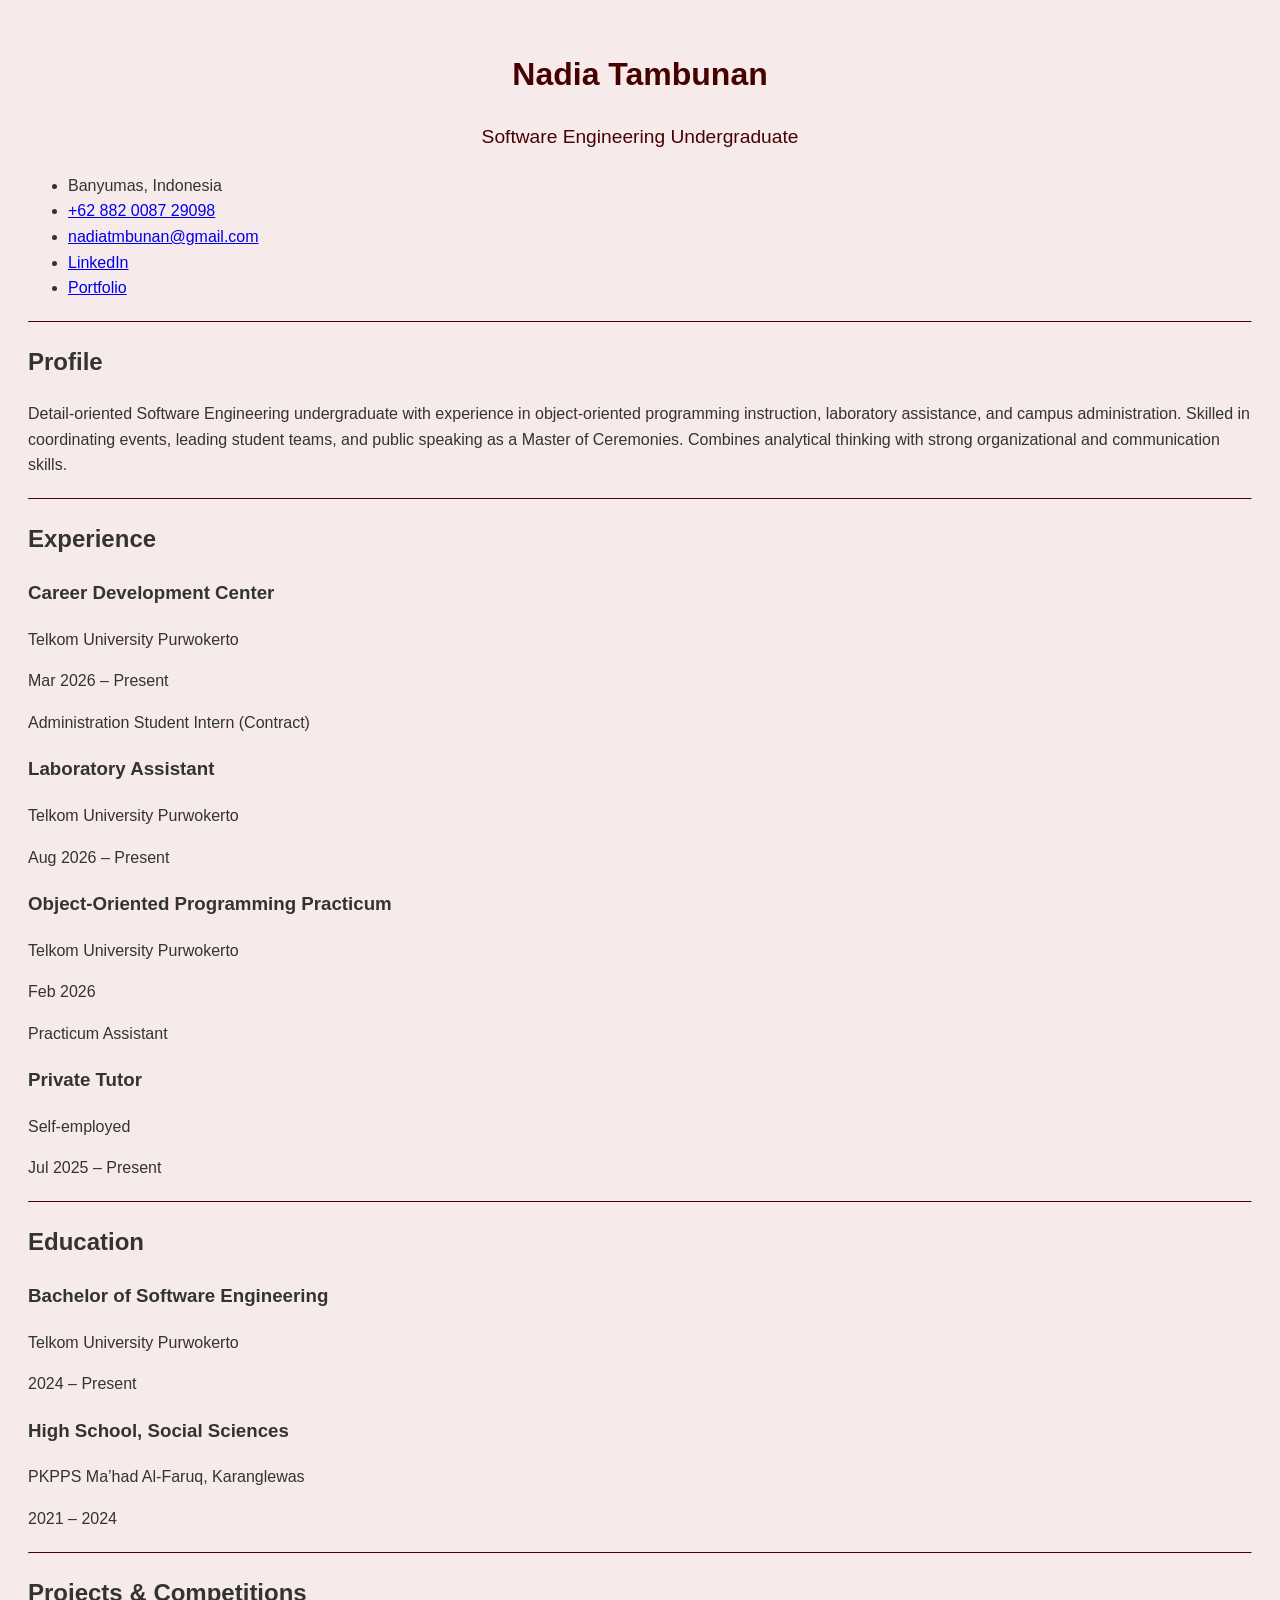
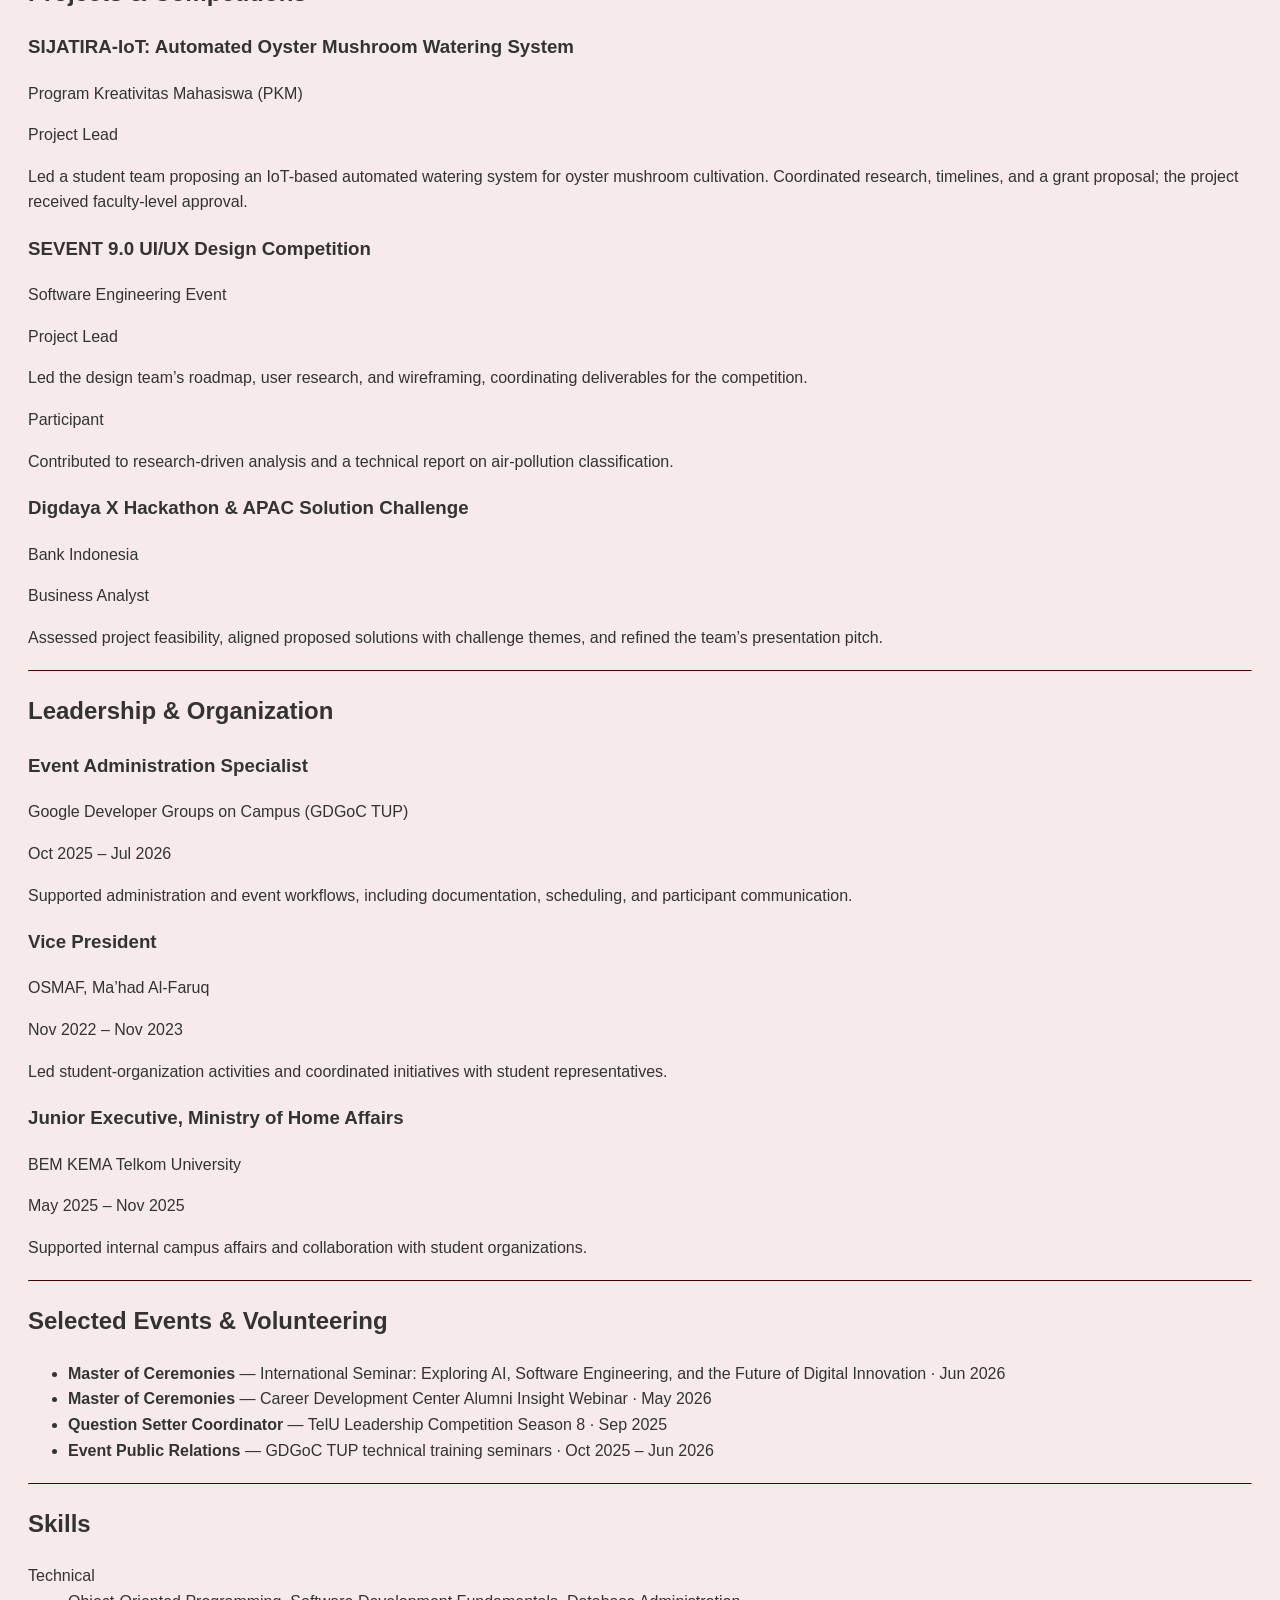
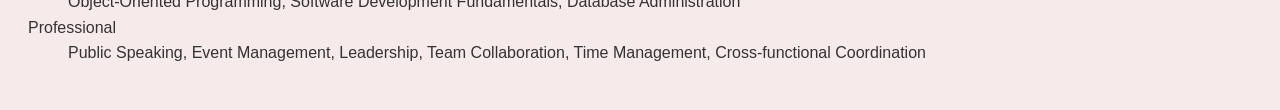
<file: W2/cvnadia.html>
<!doctype html>
<html lang="en">
  <head>
    <meta charset="UTF-8" />
    <meta name="viewport" content="width=device-width, initial-scale=1.0" />
    <meta
      name="description"
      content="Curriculum vitae of Nadia Tambunan, Software Engineering undergraduate."
    />
    <title>Nadia Tambunan | Curriculum Vitae</title>
    <link rel="stylesheet" href="stylecv.css" />
  </head>
  <body class="resume">
    <main class="resume">
      <header class="hero">
        <div class="hero-copy">
          <h1 class="animated">Nadia Tambunan</h1>
          <p class="headline">Software Engineering Undergraduate</p>
          
          <ul class="contact-list" aria-label="Contact information">
            <li>Banyumas, Indonesia</li>
            <li><a href="tel:+62882008729098">+62 882 0087 29098</a></li>
            <li>
              <a href="mailto:nadiatmbunan@gmail.com">nadiatmbunan@gmail.com</a>
            </li>
            <li>
              <a
                href="https://linkedin.com/in/nadiatambunan2622"
                target="_blank"
                rel="noreferrer"
              >
                LinkedIn
              </a>
            </li>
            <li>
              <a
                href="https://nadia2622.github.io"
                target="_blank"
                rel="noreferrer"
              >
                Portfolio
              </a>
            </li>
          </ul>
        </div>
      </header>
        <hr class="divider" />

      <div class="resume-content">
        <section class="section summary" aria-labelledby="summary-title">
          <h2 id="summary-title">Profile</h2>
          <p>
            Detail-oriented Software Engineering undergraduate with experience
            in object-oriented programming instruction, laboratory assistance,
            and campus administration. Skilled in coordinating events, leading
            student teams, and public speaking as a Master of Ceremonies.
            Combines analytical thinking with strong organizational and
            communication skills.
          </p>
        </section>
        <hr class="divider" />
        <section class="section" aria-labelledby="experience-title">
          <h2 id="experience-title">Experience</h2>
          <div class="entry-list">
            <article class="entry">
              <div class="entry-heading">
                <div>
                  <h3>Career Development Center</h3>
                  <p class="organization">Telkom University Purwokerto</p>
                </div>
                <p class="date">Mar 2026 – Present</p>
              </div>
              <p class="role">Administration Student Intern (Contract)</p>
            </article>
            <article class="entry">
              <div class="entry-heading">
                <div>
                  <h3>Laboratory Assistant</h3>
                  <p class="organization">Telkom University Purwokerto</p>
                </div>
                <p class="date">Aug 2026 – Present</p>
              </div>
            </article>
            <article class="entry">
              <div class="entry-heading">
                <div>
                  <h3>Object-Oriented Programming Practicum</h3>
                  <p class="organization">Telkom University Purwokerto</p>
                </div>
                <p class="date">Feb 2026</p>
              </div>
              <p class="role">Practicum Assistant</p>
            </article>
            <article class="entry">
              <div class="entry-heading">
                <div>
                  <h3>Private Tutor</h3>
                  <p class="organization">Self-employed</p>
                </div>
                <p class="date">Jul 2025 – Present</p>
              </div>
            </article>
          </div>
        </section>
        <hr class="divider" />

        <section class="section" aria-labelledby="education-title">
          <h2 id="education-title">Education</h2>
          <div class="entry-list">
            <article class="entry">
              <div class="entry-heading">
                <div>
                  <h3>Bachelor of Software Engineering</h3>
                  <p class="organization">Telkom University Purwokerto</p>
                </div>
                <p class="date">2024 – Present</p>
              </div>
            </article>
            <article class="entry">
              <div class="entry-heading">
                <div>
                  <h3>High School, Social Sciences</h3>
                  <p class="organization">PKPPS Ma’had Al-Faruq, Karanglewas</p>
                </div>
                <p class="date">2021 – 2024</p>
              </div>
            </article>
          </div>
        </section>
        <hr class="divider" />

        <section class="section" aria-labelledby="projects-title">
          <h2 id="projects-title">Projects &amp; Competitions</h2>
          <div class="entry-list">
            <article class="entry">
              <div class="entry-heading">
                <div>
                  <h3>
                    SIJATIRA-IoT: Automated Oyster Mushroom Watering System
                  </h3>
                  <p class="organization">
                    Program Kreativitas Mahasiswa (PKM)
                  </p>
                </div>
                <p class="date">Project Lead</p>
              </div>
              <p>
                Led a student team proposing an IoT-based automated watering
                system for oyster mushroom cultivation. Coordinated research,
                timelines, and a grant proposal; the project received
                faculty-level approval.
              </p>
            </article>
            <article class="entry">
              <div class="entry-heading">
                <div>
                  <h3>SEVENT 9.0 UI/UX Design Competition</h3>
                  <p class="organization">Software Engineering Event</p>
                </div>
                <p class="date">Project Lead</p>
              </div>
              <p>
                Led the design team’s roadmap, user research, and wireframing,
                coordinating deliverables for the competition.
              </p>
            </article>
            <article class="entry">
              <div class="entry-heading">
                <div>
                <p class="date">Participant</p>
              </div>
              <p>
                Contributed to research-driven analysis and a technical report
                on air-pollution classification.
              </p>
            </article>
            <article class="entry">
              <div class="entry-heading">
                <div>
                  <h3>Digdaya X Hackathon &amp; APAC Solution Challenge</h3>
                  <p class="organization">Bank Indonesia</p>
                </div>
                <p class="date">Business Analyst</p>
              </div>
              <p>
                Assessed project feasibility, aligned proposed solutions with
                challenge themes, and refined the team’s presentation pitch.
              </p>
            </article>
          </div>
        </section>
        <hr class="divider" />

        <section class="section" aria-labelledby="leadership-title">
          <h2 id="leadership-title">Leadership &amp; Organization</h2>
          <div class="entry-list">
            <article class="entry">
              <div class="entry-heading">
                <div>
                  <h3>Event Administration Specialist</h3>
                  <p class="organization">
                    Google Developer Groups on Campus (GDGoC TUP)
                  </p>
                </div>
                <p class="date">Oct 2025 – Jul 2026</p>
              </div>
              <p>
                Supported administration and event workflows, including
                documentation, scheduling, and participant communication.
              </p>
            </article>
            <article class="entry">
              <div class="entry-heading">
                <div>
                  <h3>Vice President</h3>
                  <p class="organization">OSMAF, Ma’had Al-Faruq</p>
                </div>
                <p class="date">Nov 2022 – Nov 2023</p>
              </div>
              <p>
                Led student-organization activities and coordinated initiatives
                with student representatives.
              </p>
            </article>
            <article class="entry">
              <div class="entry-heading">
                <div>
                  <h3>Junior Executive, Ministry of Home Affairs</h3>
                  <p class="organization">BEM KEMA Telkom University</p>
                </div>
                <p class="date">May 2025 – Nov 2025</p>
              </div>
              <p>
                Supported internal campus affairs and collaboration with student
                organizations.
              </p>
            </article>
          </div>
        </section>
        <hr class="divider" />

        <section class="section" aria-labelledby="events-title">
          <h2 id="events-title">Selected Events &amp; Volunteering</h2>
          <ul class="compact-list">
            <li>
              <strong>Master of Ceremonies</strong> — International Seminar:
              Exploring AI, Software Engineering, and the Future of Digital
              Innovation <span class="date">· Jun 2026</span>
            </li>
            <li>
              <strong>Master of Ceremonies</strong> — Career Development Center
              Alumni Insight Webinar <span class="date">· May 2026</span>
            </li>
            <li>
              <strong>Question Setter Coordinator</strong> — TelU Leadership
              Competition Season 8 <span class="date">· Sep 2025</span>
            </li>
            <li>
              <strong>Event Public Relations</strong> — GDGoC TUP technical
              training seminars <span class="date">· Oct 2025 – Jun 2026</span>
            </li>
          </ul>
        </section>
        <hr class="divider" />

        <section class="section skills" aria-labelledby="skills-title">
          <h2 id="skills-title">Skills</h2>
          <dl class="skill-list">
            <div>
              <dt>Technical</dt>
              <dd>
                Object-Oriented Programming, Software Development Fundamentals,
                Database Administration
              </dd>
            </div>
            <div>
              <dt>Professional</dt>
              <dd>
                Public Speaking, Event Management, Leadership, Team
                Collaboration, Time Management, Cross-functional Coordination
              </dd>
            </div>
          </dl>
        </section>
      </div>
    </main>
  </body>
</html>
</file>
<file: W2/stylecv.css>
h1.animated {
  color: #470101;
  align-items: center;
  text-align: center;
  animation: fadeIn 2s ease-in-out;
}

p.headline {
  color: #470101;
  text-align: center;
  font-size: 1.2em;
  margin-bottom: 20px;
}

body.resume {
  font-family: "Open Sans", sans-serif;
  line-height: 1.6;
  color: #333;
  background-color: #f7eaea;
  padding: 20px;
}

hr.divider {
  border: 1;
  border-top: 1px solid #470101;
  margin: 20px 0;
}
</file>
